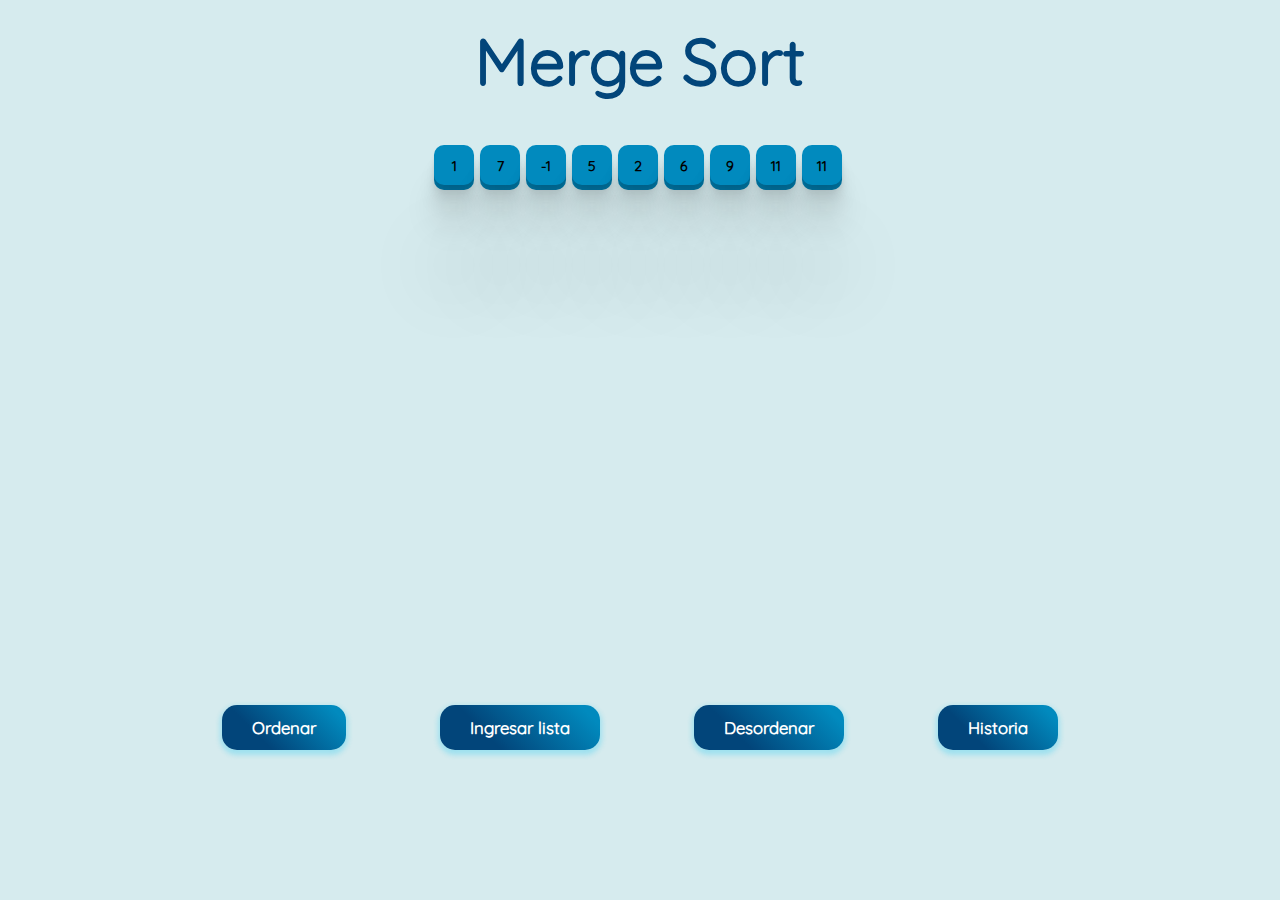
<file: index.html>
<!DOCTYPE html>
<html lang="en" dir="ltr">
	<head>
		<meta charset="utf-8" />
		<meta name="viewport" content="width=device-width, initial-scale=1.0">
		<link rel="stylesheet" href="sass/main.css" />
		<title>Merge Sort</title>
	</head>

	<body>
		<header>
			<div class="header-container">
				<div>
					<h1>Merge Sort</h1>
				</div>
			</div>
		</header>

		<main>
			<section class="animation-container"></section>
			<div id='exp'>
			</div>
			<section class="buttons" style="transition: 0.5s">
				<div class="wrapper">
					<div><button id="sort">Ordenar</button></div>
					<div><button id="set">Ingresar lista</button></div>
					<div><button id="unsort">Desordenar</button></div>
					<div><button onclick='location.href="./historia.html"'>Historia</button></div>
				</div>
			</section>
		</main>
		<script src="js/unpkg.js"></script>
		<script src="js/jsDelivr.js"></script>
		<script src="js/helpers.js"></script>
		<script src="js/main.js"></script>
	</body>
</html>
</file>
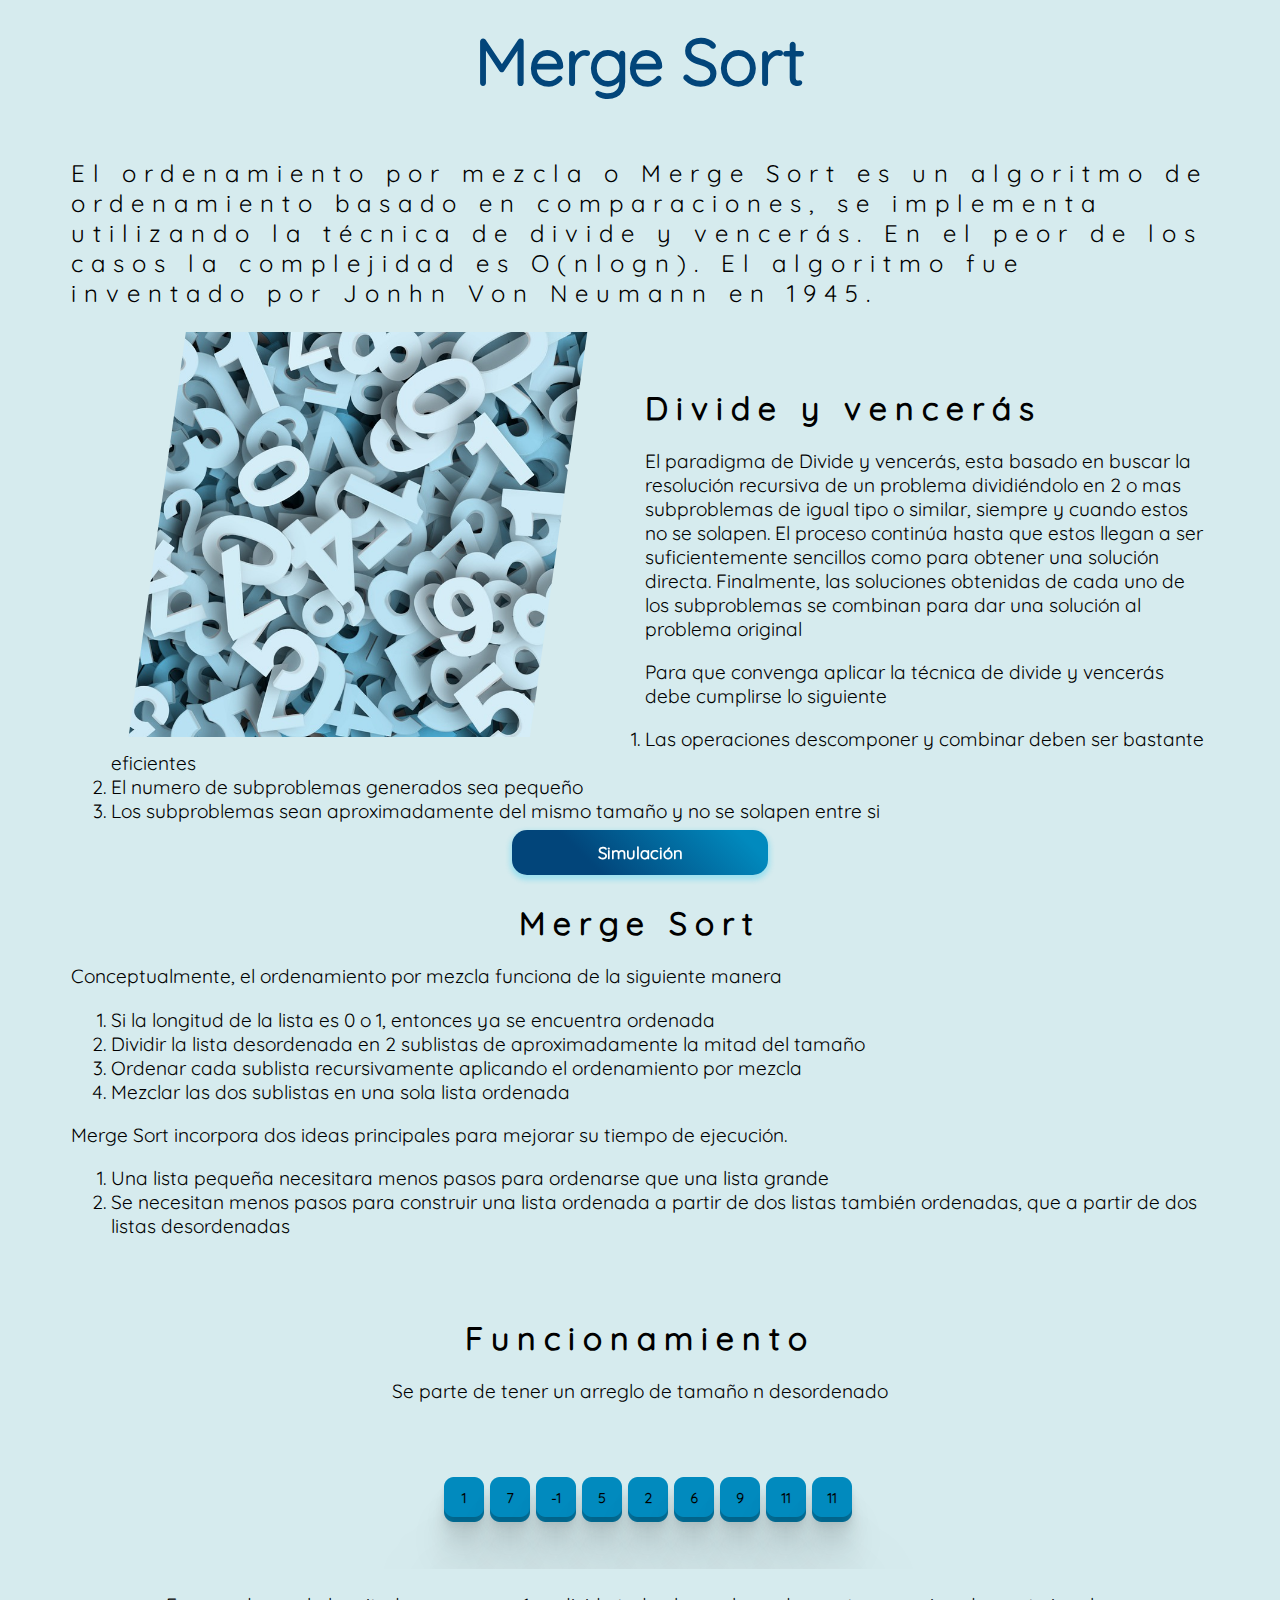
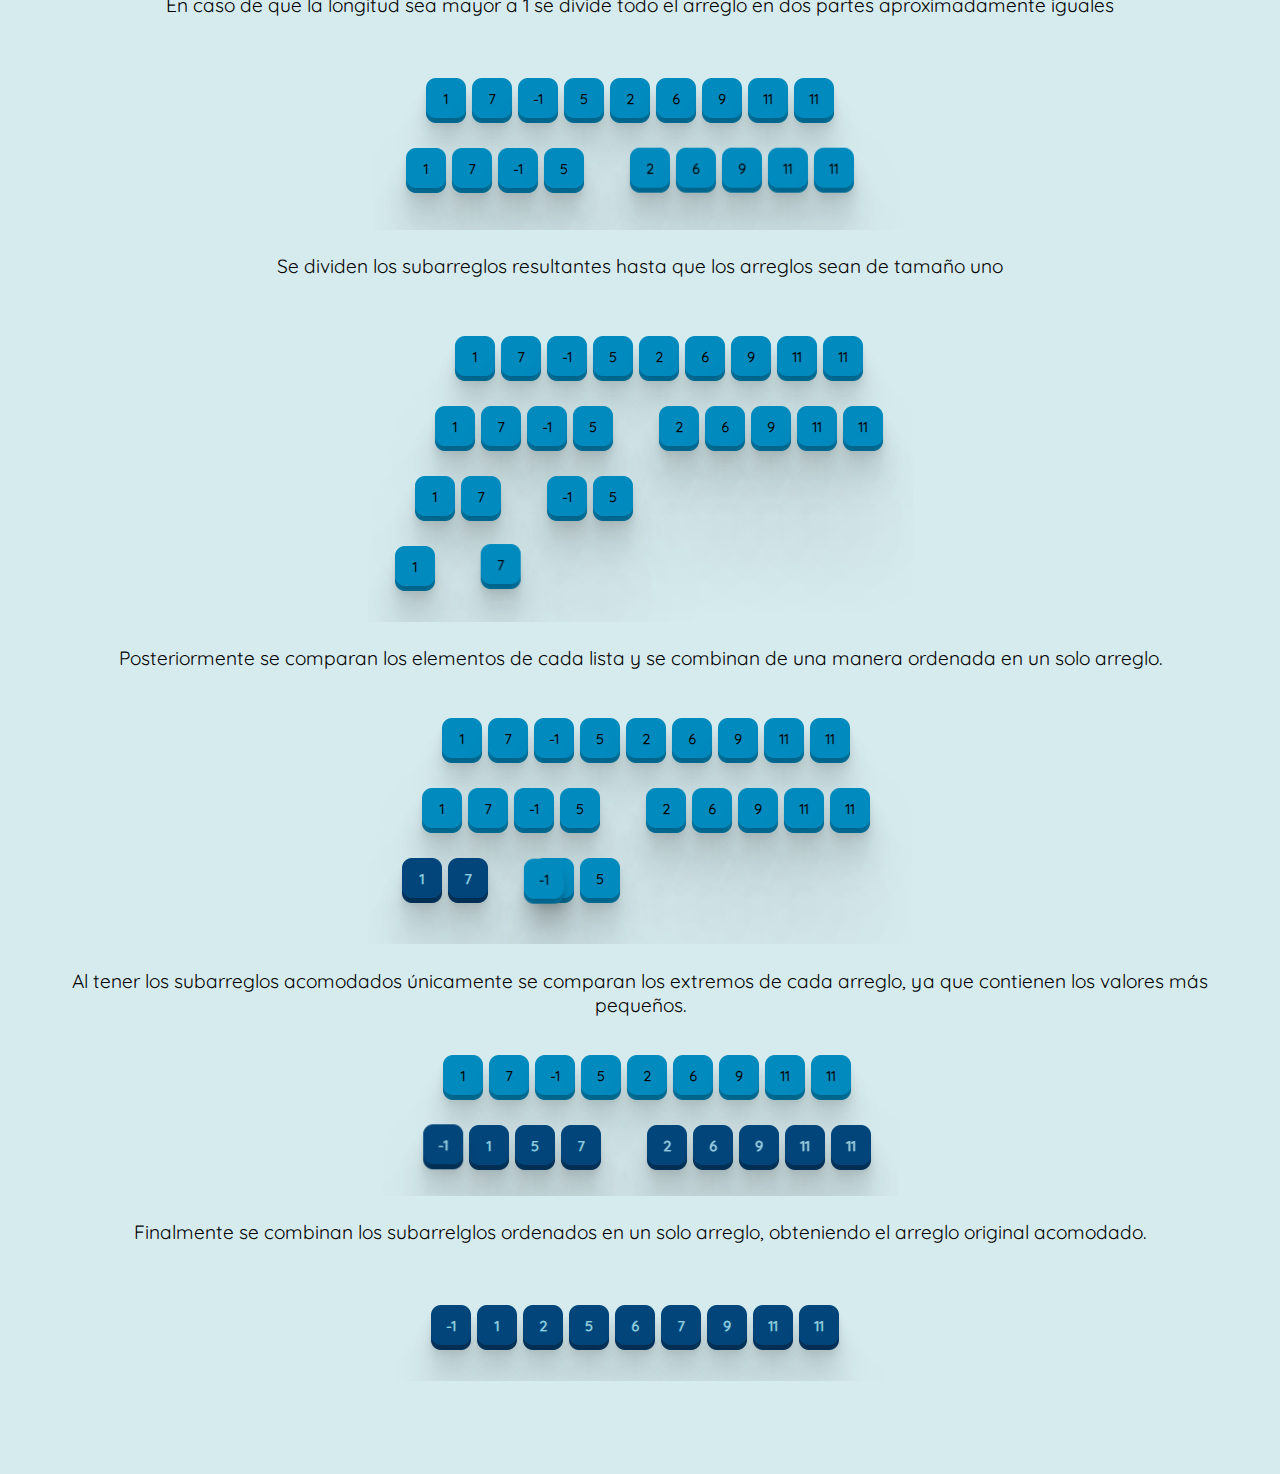
<file: historia.html>
<!DOCTYPE html>
<html lang="es" dir="ltr">
	<head>
		<meta charset="utf-8" />
		<meta name="viewport" content="width=device-width, initial-scale=1.0">
		<link rel="stylesheet" href="sass/main.css" />
		<link rel="stylesheet" href="sass/historia.css" />
		<title>Merge Sort: Historia</title>
	</head>

	<body>
		<header>
			<div class="header-container">
				<div>
					<h1>Merge Sort</h1>
				</div>
			</div>
		</header>

		<main>

			<section class="introduccion">
				<div class="text-box--title">
					<p class="texto--title">
						El ordenamiento por mezcla o Merge Sort es un algoritmo de ordenamiento basado en comparaciones, se implementa utilizando la técnica de divide y vencerás. En el peor de los casos la complejidad 	es O(nlogn). El algoritmo fue inventado por Jonhn Von Neumann en 1945.
					</p>
					</div>	
					<img src="./img/numbers.jpg" class="introduccion_img"/>
			
			</section>

			<section class="divide_conquer">
				<h1 class="titulo">Divide y vencerás</h1>
				<div class="text-box">
					<p >
						El paradigma de Divide y vencerás, esta basado en buscar la resolución recursiva de un problema dividiéndolo en 2 o mas subproblemas de igual tipo o similar, siempre y cuando estos no se solapen. El proceso continúa hasta que estos llegan a ser suficientemente sencillos como para obtener una solución directa. Finalmente, las soluciones obtenidas de cada uno de los subproblemas se combinan para dar una solución al problema original
					</p>
					<p>
						Para que convenga aplicar la técnica de divide y vencerás debe cumplirse lo siguiente
						<ol>
							<li>Las operaciones descomponer y combinar deben ser bastante eficientes  </li>
							<li>El numero de subproblemas generados sea pequeño </li>
							<li>Los subproblemas sean aproximadamente del mismo tamaño y no se solapen entre si </li>
						</ol>
					</p>
				</div>
			</section>

			<div class="">
				<h1 class="titulo center-elements">Merge Sort</h1>
				<div class="text-box">
				<p>
					Conceptualmente, el ordenamiento por mezcla funciona de la siguiente manera
					<ol>
						<li>Si la longitud de la lista es 0 o 1, entonces ya se encuentra ordenada</li>
						<li>Dividir la lista desordenada en 2 sublistas de aproximadamente la mitad del tamaño</li>
						<li>Ordenar cada sublista recursivamente aplicando el ordenamiento por mezcla</li>
						<li>Mezclar las dos sublistas en una sola lista ordenada</li>
					</ol>
				</p>
				<p>
					Merge Sort incorpora dos ideas principales para mejorar su tiempo de ejecución.
					<ol>
						<li>Una lista pequeña necesitara menos pasos para ordenarse que una lista grande </li>
						<li>Se necesitan menos pasos para construir una lista ordenada a partir de dos listas también ordenadas, que a partir de dos listas desordenadas</li>
					</ol>
				</p>
				</div>
			</div>


			
				<h1 class="titulo center-elements">Funcionamiento</h1>
				<div class="text-box center-elements">
					<p>
						Se parte de tener un arreglo de tamaño n desordenado
					</p>
					<img src="./img/merge1.png" alt="Array desordenado" class="img-merge">
						
					<p>
						En caso de que la longitud sea mayor a 1 se divide todo el arreglo en dos partes aproximadamente iguales 
					</p>
					<img src="./img/merge2.png" alt="Array desordenado">

					<p>
						Se dividen los subarreglos resultantes hasta que los arreglos sean de tamaño uno
					</p>
					<img src="./img/merge3.png" alt="Array desordenado">

					<p>
						Posteriormente se comparan los elementos de cada lista y se combinan de una manera ordenada en un solo arreglo.
					</p>
					<img src="./img/merge4.png" alt="Array desordenado">

					<p>
						Al tener los subarreglos acomodados únicamente se comparan los extremos de cada arreglo, ya que contienen los valores más pequeños.
					</p>
					<img src="./img/merge5.png" alt="Array desordenado">

					<p>
						Finalmente se combinan los subarrelglos ordenados en un solo arreglo, obteniendo el arreglo original acomodado.
					</p>
					<img src="./img/merge6.png" alt="Array desordenado" style="margin-bottom: 5rem;">

				</div>
			

		</main>
		<section class="buttons">
			
				<div><button id="simulacion" onclick="location.href = './index.html'" >Simulación</button></div>
			
		</section>

	</body>
</html>
</file>
<file: sass/main.css>
/* 023a68 */
@font-face {
  font-family: "quick";
  src: url("../fonts/Quicksand-Regular.ttf");
}
header {
  position: relative;
  color: #02457A;
  margin-bottom: 20px;
}
header h1 {
  text-align: center;
  font-size: 65px;
  margin-top: 20px;
}

section.animation-container {
  position: relative;
  height: 60vh;
  display: flex;
  flex-wrap: nowrap;
  overflow-x: auto;
}
section.animation-container div.array-container {
  display: inline-flex;
  flex: 0 0 auto;
  position: absolute;
}
section.animation-container div.array-container div.array-element {
  height: 40px;
  width: 40px;
  margin: 0 5px 0 1px;
  background: #018ABE;
  text-align: center;
  font-weight: bold;
  border-radius: 10px;
  box-shadow: 0 2.8px 2.2px rgba(0, 0, 0, 0.034), 0 6.7px 5.3px rgba(0, 0, 0, 0.048), 0 12.5px 10px rgba(0, 0, 0, 0.06), 0 22.3px 17.9px rgba(0, 0, 0, 0.072), 0 41.8px 33.4px rgba(0, 0, 0, 0.086), 0 100px 80px rgba(0, 0, 0, 0.12), 0px 5px 0 #027fb1;
}
section.animation-container div.array-container div.array-element p {
  font-size: 14px;
  line-height: 14px;
}

section.buttons {
  width: 90%;
  margin: 0 auto;
}
section.buttons div.wrapper {
  width: 100%;
  display: flex;
  justify-content: space-evenly;
  text-align: center;
}
section.buttons button {
  box-sizing: border-box;
  border: none;
  width: 100%;
  font-size: 1.05rem;
  font-weight: bold;
  cursor: pointer;
  background: linear-gradient(45deg, #02457A 30%, #018ABE 90%);
  border-radius: 15px;
  box-shadow: 0 3px 5px 2px rgba(33, 203, 243, 0.3);
  padding: 0 30px;
  height: 45px;
  margin-top: 20px;
  color: white;
}
section.buttons button {
  transition: all 0.2s ease-in-out;
}
section.buttons button:hover {
  transform: scale(1.05);
}
section.buttons button#sort:disabled, section.buttons button#set:disabled {
  background: #212121;
  opacity: 0.5;
}
section.buttons button#sort:disabled:hover, section.buttons button#set:disabled:hover {
  transform: scale(1);
}

@media (max-width: 750px) {
  section.buttons div.wrapper {
    margin: auto;
    width: 70%;
    flex-direction: column;
  }
}
/*   .disabled{background-color: #515151;} */
.swal-content h2 {
  font-size: 2rem;
  color: #001B48;
}
.swal-content h4 {
  color: #212121;
}
.swal-content input[type=text] {
  border-radius: 15px;
  outline: none;
  border: 1px solid #616161;
  display: block;
  width: 70%;
  margin: auto;
  padding: 10px;
  text-align: center;
}
.swal-content #btnMod {
  background: linear-gradient(45deg, #02457A 30%, #018ABE 90%);
  border: 0;
  border-radius: 15px;
  box-shadow: 0 3px 5px 2px rgba(33, 203, 243, 0.3);
  padding: 0 30px;
  height: 45px;
  margin-top: 20px;
  color: white;
  font-size: 1rem;
}
.swal-content #btnMod:active, .swal-content #btnMod:focus {
  outline: none;
}

.swal-overlay {
  backdrop-filter: blur(3px);
}

.swal-modal {
  border-radius: 15px;
}

.swal-text {
  text-align: center;
  color: #212121;
}

* {
  font-family: "quick";
}

body {
  background: #D6EBEE;
}

main {
  position: relative;
  width: 90%;
  margin: 0 auto;
}

#exp {
  text-align: center;
  width: 80%;
  margin: auto;
  font-size: 1.2rem;
}

@media (max-width: 570px) {
  section.animation-container div.array-container div.array-element {
    width: 30px;
    height: 30px;
  }
  section.animation-container div.array-container div.array-element p {
    font-size: 12px;
    line-height: 8px;
  }

  #exp {
    width: 90%;
  }
}

/*# sourceMappingURL=main.css.map */
</file>
<file: sass/historia.css>
#simulacion {

    top : 90%;
    position: fixed;
    display :block;
    left: 40%;
    width: 20%;

}

.introduccion_img {
    height: 45vh;
    float: left;
    /* position: relative; */
    clip-path: polygon(20% 0, 90% 0, 80% 100%, 10% 100%);
    text-align-last: center;
}

.text-box--title {
    /* height: 45vh; */
    position: static;
    left: 25%;
    top: 18vh;
    margin-top: 5%;
}

.texto--title {
    font-size: 1.5rem;
    font-weight: 400;
    letter-spacing: .5rem;
    
  }

.titulo {
    font-size: 2rem;
    font-weight: 600;
    letter-spacing: .5rem;
    margin-top: 7%;
  }

  .text-box {
    font-size: 1.2rem;
  }

  .center-elements {
    text-align: center;
  }
</file>
